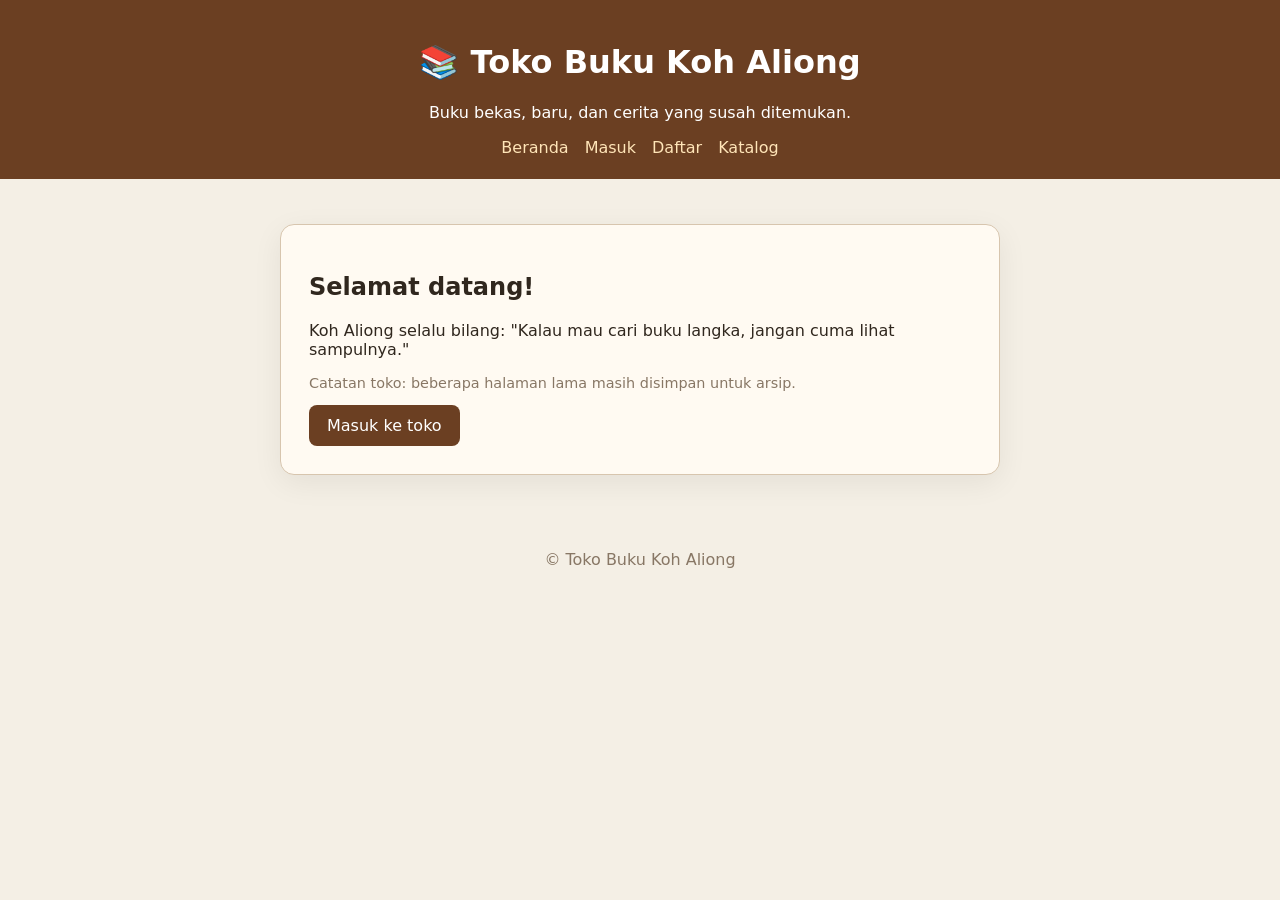
<file: index.html>
<!doctype html>
<html lang="id"><head><meta charset="utf-8"><title>Toko Buku Koh Aliong</title><link rel="stylesheet" href="css/toko.css"></head>
<body><header><h1>📚 Toko Buku Koh Aliong</h1><p>Buku bekas, baru, dan cerita yang susah ditemukan.</p>
<nav><a href="index.html">Beranda</a><a href="login.html">Masuk</a><a href="register.html">Daftar</a><a href="katalog.html">Katalog</a></nav></header>
<main class="kartu"><h2>Selamat datang!</h2><p>Koh Aliong selalu bilang: "Kalau mau cari buku langka, jangan cuma lihat sampulnya."</p>
<p class="halus">Catatan toko: beberapa halaman lama masih disimpan untuk arsip.</p>
<!-- Arsip bukan berarti hilang. Kadang nama file lama masih berguna. -->
<a class="tombol" href="login.html">Masuk ke toko</a></main><footer>© Toko Buku Koh Aliong</footer></body></html>
</file>
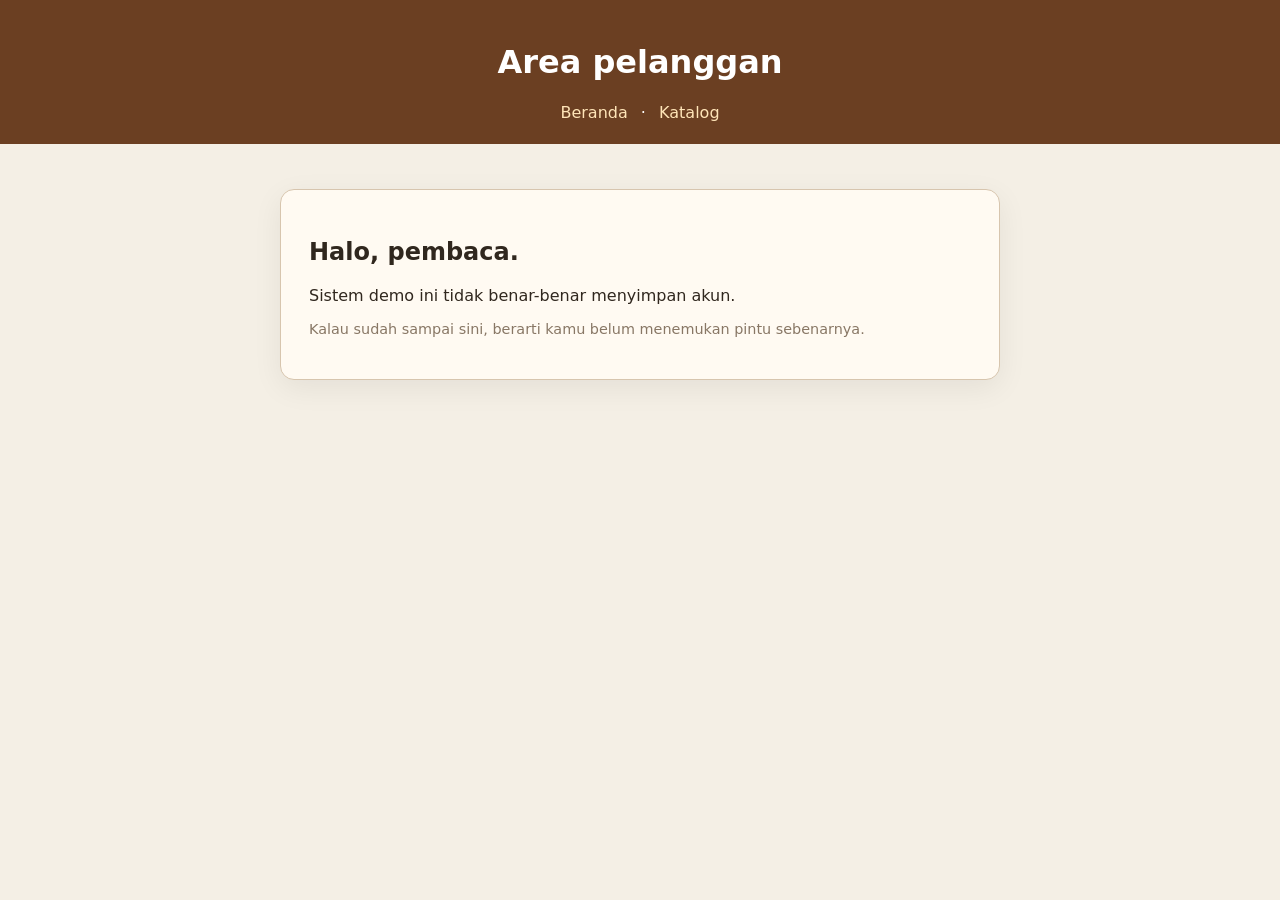
<file: akun.html>
<!doctype html><html lang="id"><head><meta charset="utf-8"><title>Akun — Koh Aliong</title><link rel="stylesheet" href="css/toko.css"></head>
<body><header><h1>Area pelanggan</h1><nav><a href="index.html">Beranda</a> · <a href="katalog.html">Katalog</a></nav></header>
<main class="kartu"><h2>Halo, pembaca.</h2><p>Sistem demo ini tidak benar-benar menyimpan akun.</p><p class="halus">Kalau sudah sampai sini, berarti kamu belum menemukan pintu sebenarnya.</p>
<!-- Tiga kata tadi bukan username/password. Mereka adalah petunjuk struktur arsip. --></main></body></html>
</file>
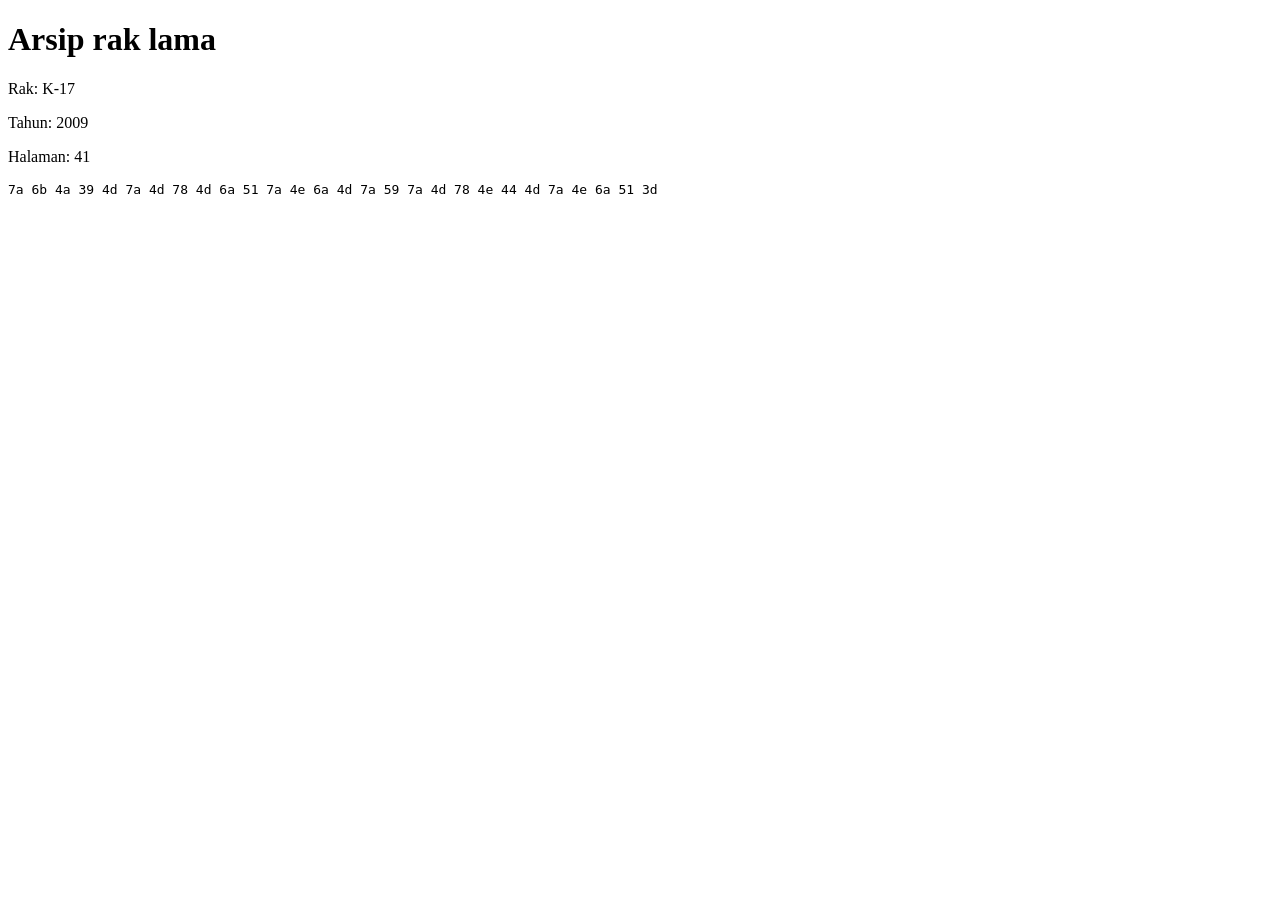
<file: arsip-rak.html>
<!doctype html><html lang="id"><head><meta charset="utf-8"><title>Arsip Rak — Koh Aliong</title></head><body>
<h1>Arsip rak lama</h1><p>Rak: K-17</p><p>Tahun: 2009</p><p>Halaman: 41</p>
<!-- Bukan tiga angka biasa. Baca urutannya: rak-tahun-halaman. --><pre id="catatan">7a 6b 4a 39 4d 7a 4d 78 4d 6a 51 7a 4e 6a 4d 7a 59 7a 4d 78 4e 44 4d 7a 4e 6a 51 3d</pre></body></html>
</file>
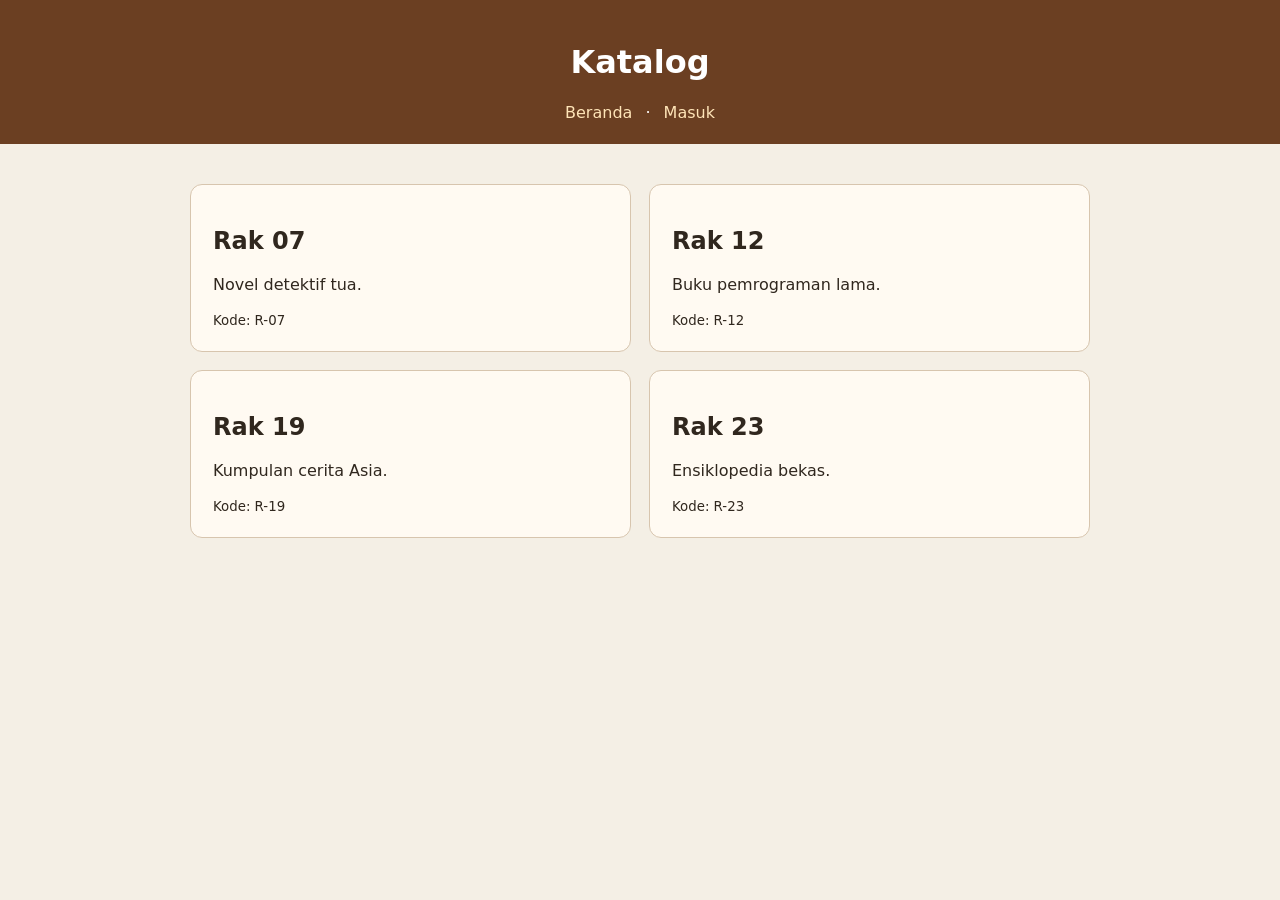
<file: katalog.html>
<!doctype html><html lang="id"><head><meta charset="utf-8"><title>Katalog — Koh Aliong</title><link rel="stylesheet" href="css/toko.css"></head>
<body><header><h1>Katalog</h1><nav><a href="index.html">Beranda</a> · <a href="login.html">Masuk</a></nav></header>
<main class="grid"><article><h2>Rak 07</h2><p>Novel detektif tua.</p><small>Kode: R-07</small></article><article><h2>Rak 12</h2><p>Buku pemrograman lama.</p><small>Kode: R-12</small></article><article><h2>Rak 19</h2><p>Kumpulan cerita Asia.</p><small>Kode: R-19</small></article><article><h2>Rak 23</h2><p>Ensiklopedia bekas.</p><small>Kode: R-23</small></article></main>
<!-- Ada rak yang tidak dipajang. Nama raknya bukan angka. --></body></html>
</file>
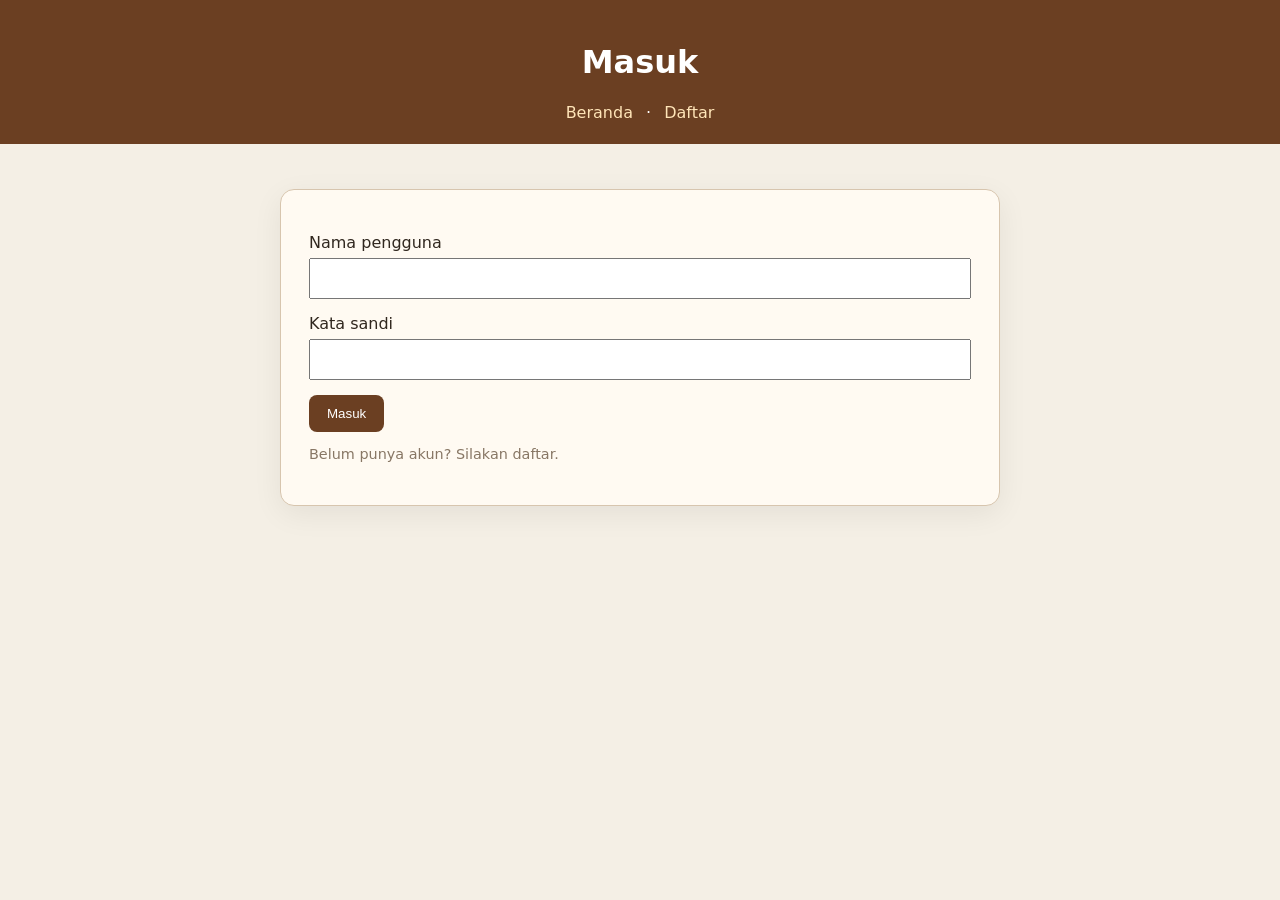
<file: login.html>
<!doctype html><html lang="id"><head><meta charset="utf-8"><title>Masuk — Koh Aliong</title><link rel="stylesheet" href="css/toko.css"></head>
<body><header><h1>Masuk</h1><nav><a href="index.html">Beranda</a> · <a href="register.html">Daftar</a></nav></header>
<main class="kartu"><form action="akun.html" method="get"><label>Nama pengguna<input name="pengguna"></label><label>Kata sandi<input type="password" name="kata_sandi"></label><button>Masuk</button></form>
<p class="halus">Belum punya akun? Silakan daftar.</p><!-- Jangan percaya semua yang terlihat seperti "login". --></main></body></html>
</file>
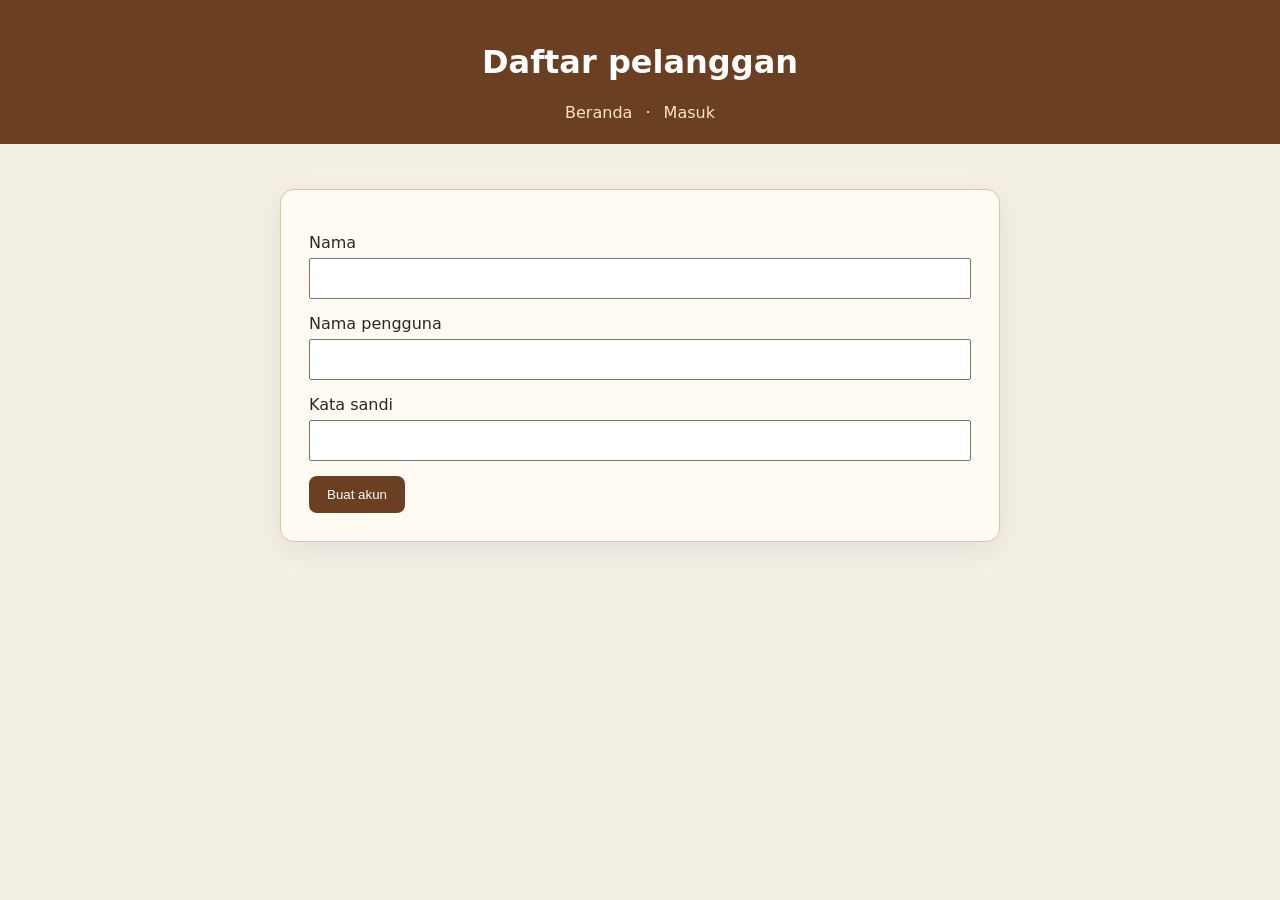
<file: register.html>
<!doctype html><html lang="id"><head><meta charset="utf-8"><title>Daftar — Koh Aliong</title><link rel="stylesheet" href="css/toko.css"></head>
<body><header><h1>Daftar pelanggan</h1><nav><a href="index.html">Beranda</a> · <a href="login.html">Masuk</a></nav></header>
<main class="kartu"><form action="akun.html" method="get"><label>Nama<input name="nama"></label><label>Nama pengguna<input name="pengguna"></label><label>Kata sandi<input type="password" name="kata_sandi"></label><button>Buat akun</button></form>
<!-- Untuk arsip, Koh Aliong memakai tiga kata: rak, tahun, halaman. --></main></body></html>
</file>
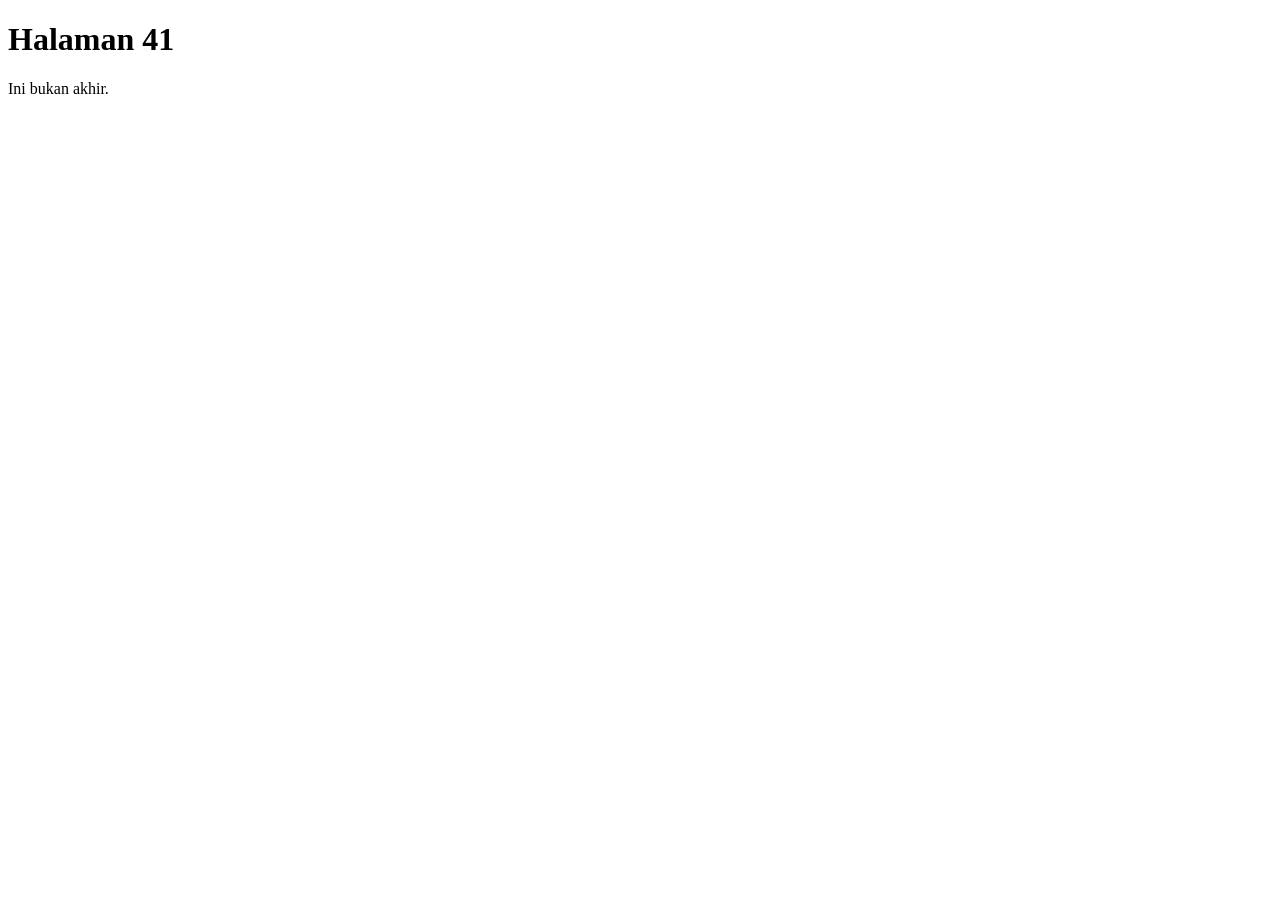
<file: legacy/rak-17/tahun-2009/halaman-41.html>
<!doctype html><html lang="id"><head><meta charset="utf-8"><title>Halaman 41</title></head><body>
<h1>Halaman 41</h1><p>Ini bukan akhir.</p>
<!-- "punggung" berarti nama berkas. Nama berkas ini terlalu deskriptif. -->
<!-- Ada satu indeks yang harus dibaca dari catatan rak. -->
<script type="application/json" id="metadata">{"sampul":"arsip","punggung":"indeks","halaman":"4","tahun":"2009","rak":"17"}</script>
</body></html>
</file>
<file: css/toko.css>
*{box-sizing:border-box}body{margin:0;background:#f4efe5;color:#30271e;font-family:system-ui,sans-serif}header{background:#6b3f22;color:#fff;padding:22px;text-align:center}nav a{color:#ffe5b8;margin:0 8px;text-decoration:none}.kartu{max-width:720px;margin:45px auto;padding:28px;background:#fffaf2;border:1px solid #d7c5ae;border-radius:14px;box-shadow:0 8px 30px #0001}.grid{max-width:900px;margin:40px auto;display:grid;grid-template-columns:repeat(2,1fr);gap:18px}.grid article{background:#fffaf2;padding:22px;border-radius:12px;border:1px solid #d7c5ae}label{display:block;margin:15px 0}input{display:block;width:100%;padding:11px;margin-top:6px}button,.tombol{display:inline-block;background:#6b3f22;color:#fff;padding:11px 18px;border:0;border-radius:8px;text-decoration:none}.halus{color:#887765;font-size:.9rem}footer{text-align:center;padding:30px;color:#887765}
</file>
